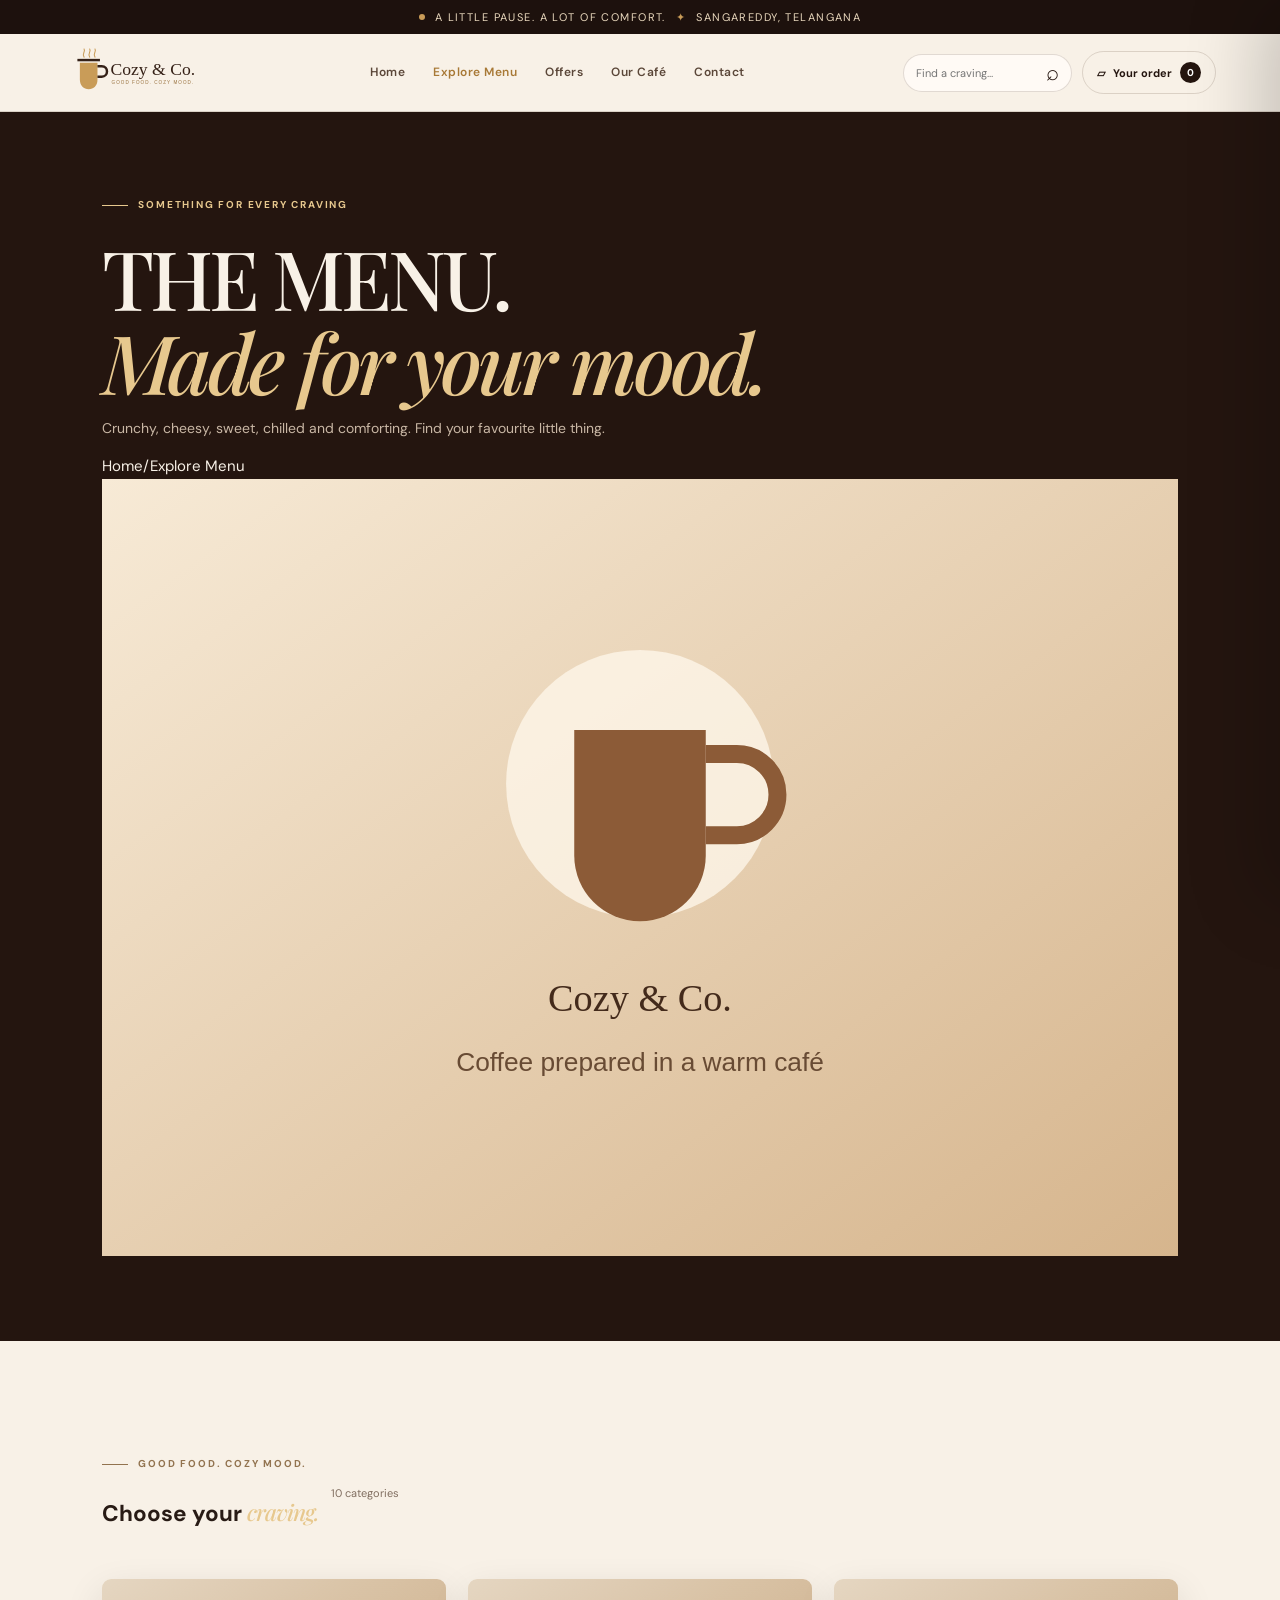
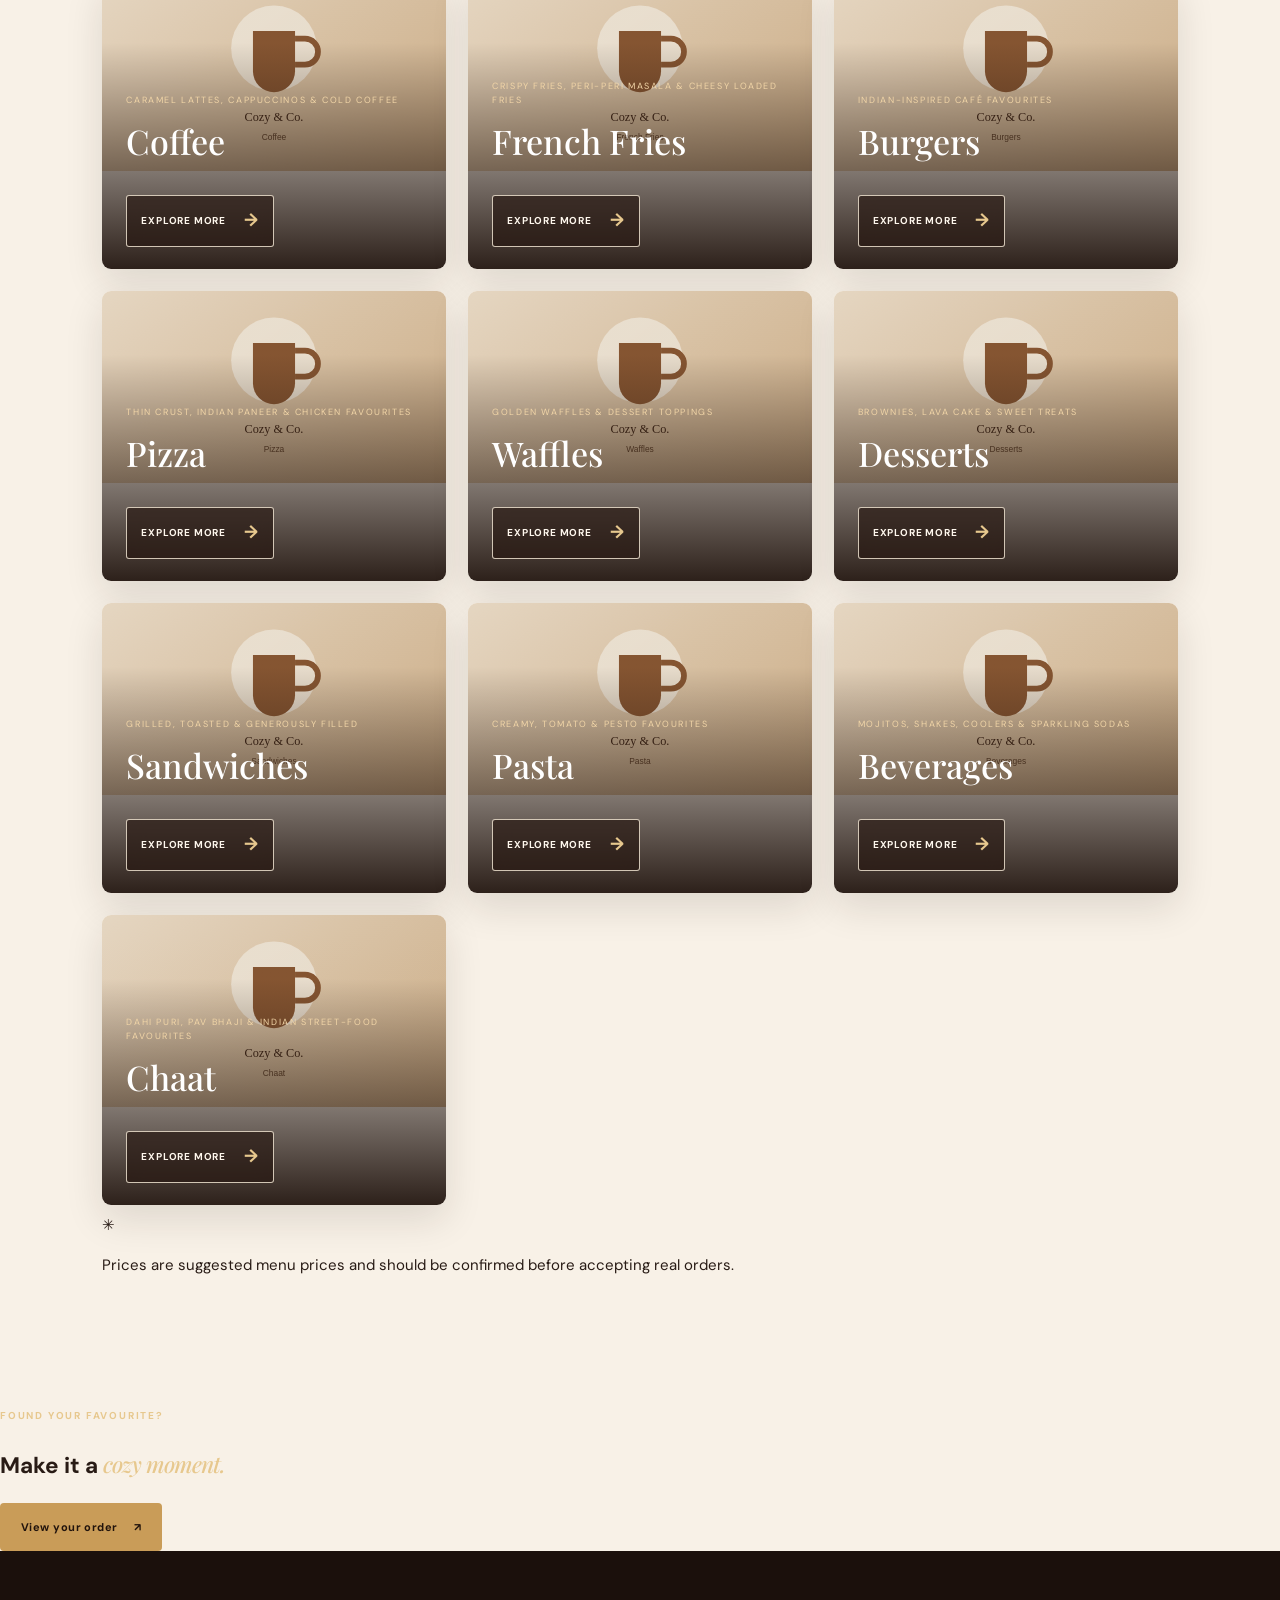
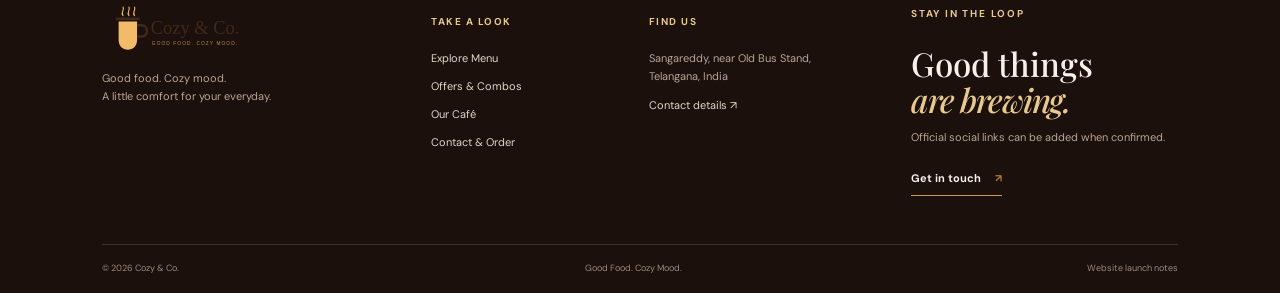
<file: menu.html>
<!doctype html>
<html lang="en">
<head>
  <meta charset="utf-8" /><meta name="viewport" content="width=device-width, initial-scale=1" /><meta name="theme-color" content="#24150F" />
  <meta name="description" content="Explore the suggested Cozy & Co. menu: coffee, fries, Indian-inspired burgers, pizza, waffles, desserts, beverages and Indian chaat in Sangareddy." />
  <title>Explore Menu | Cozy & Co.</title><link rel="icon" href="assets/img/logo.svg" type="image/svg+xml" /><link rel="preconnect" href="https://images.unsplash.com" /><link rel="stylesheet" href="assets/css/styles.css?v=20261010-premiumfix10" /><script defer src="assets/js/data.js?v=20261011-friesfix1"></script><script defer src="assets/js/app.js?v=20261011-friesfix1"></script>
</head>
<body data-page="menu">
  <a class="skip-link" href="#main-content">Skip to content</a><div class="announcement-bar"><span class="announcement-dot"></span> A little pause. A lot of comfort. <span class="announcement-sep">✦</span> Sangareddy, Telangana</div>
  <header class="site-header"><a class="brand" href="index.html" aria-label="Cozy & Co. home"><img src="assets/img/logo.svg" alt="Cozy & Co. — Good Food. Cozy Mood." /></a><button class="nav-toggle" type="button" data-nav-toggle aria-expanded="false" aria-controls="primary-nav" aria-label="Open navigation"><span></span><span></span></button><nav class="primary-nav" id="primary-nav" aria-label="Main navigation"><a data-nav-page="home" href="index.html">Home</a><a data-nav-page="menu" href="menu.html">Explore Menu</a><a data-nav-page="offers" href="offers.html">Offers</a><a data-nav-page="cafe" href="cafe.html">Our Café</a><a data-nav-page="contact" href="contact.html">Contact</a></nav><div class="header-actions"><form class="header-search" data-global-search role="search"><label class="sr-only" for="header-search-menu">Search menu</label><input id="header-search-menu" type="search" placeholder="Find a craving…" /><button aria-label="Search menu" type="submit">⌕</button></form><button class="ambience-control" type="button" data-ambience-toggle aria-pressed="false" hidden><span aria-hidden="true">♪</span><span data-ambience-label>Ambience off</span></button><button class="cart-trigger" type="button" data-cart-open aria-label="Open cart"><span class="cart-icon" aria-hidden="true">▱</span><span class="cart-trigger__label">Your order</span><span class="cart-count" data-cart-count>0</span></button></div></header>
  <main id="main-content">
    <section class="page-hero page-hero--menu"><div class="page-hero__content reveal"><p class="eyebrow eyebrow--gold"><span class="eyebrow-line"></span> Something for every craving</p><h1>THE MENU.<br /><em>Made for your mood.</em></h1><p>Crunchy, cheesy, sweet, chilled and comforting. Find your favourite little thing.</p><div class="breadcrumbs"><a href="index.html">Home</a><span>/</span><span>Explore Menu</span></div></div><div class="page-hero__image"><img src="https://images.unsplash.com/photo-1495474472287-4d71bcdd2085?auto=format&fit=crop&w=1100&q=85" alt="Coffee prepared in a warm café" loading="eager" /></div></section>
    <section class="section section--cream menu-page-section">
<div class="menu-toolbar"><div><p class="eyebrow"><span class="eyebrow-line"></span> Good Food. Cozy Mood.</p><h2 id="menu-heading">Choose your <em>craving.</em></h2></div><span class="menu-result-count" id="menu-result-count">10 categories</span></div>
      <div id="menu-category-grid" class="category-grid menu-category-grid" aria-label="Menu categories"></div>
      <div id="menu-varieties-head" class="menu-varieties-head" hidden><button type="button" class="btn btn--outline-dark" id="menu-back-categories">← All categories</button><p class="eyebrow"><span class="eyebrow-line"></span> Pick your favourite</p><h2 id="varieties-heading">Explore <em>varieties.</em></h2><p>Tap “Add +” to save an item to your order preview.</p></div>
      <div class="menu-controls" id="menu-controls"><div class="menu-search-wrap"><span aria-hidden="true">⌕</span><label class="sr-only" for="menu-search">Search menu items</label><input id="menu-search" type="search" placeholder="Search coffee, fries, mocktails, waffles…" /><button type="button" data-clear-search aria-label="Clear search">×</button></div><label class="filter-label">Category<select id="category-filter"><option value="all">All categories</option><option>Coffee</option><option>French Fries</option><option>Burgers</option><option>Pizza</option><option>Waffles</option><option>Desserts</option><option>Sandwiches</option><option>Pasta</option><option>Beverages</option><option>Chaat</option></select></label><label class="filter-label">Diet<select id="diet-filter"><option value="all">All items</option><option value="veg">Vegetarian</option><option value="nonveg">Non-vegetarian</option></select></label></div>
      <div id="menu-no-results" class="no-results" hidden><span>☕</span><h3>No items found.</h3><p>Try another keyword or clear the filters to explore the menu.</p><button type="button" class="btn btn--outline-dark" data-clear-search>Clear search</button></div>
      <div class="food-grid food-grid--menu" id="menu-grid" aria-live="polite" aria-label="Menu varieties" hidden></div>
      <div class="menu-bottom-note"><span>✳</span><p>Prices are suggested menu prices and should be confirmed before accepting real orders.</p></div>
    </section>
    <section class="cta-band"><div><p class="eyebrow eyebrow--gold">Found your favourite?</p><h2>Make it a <em>cozy moment.</em></h2></div><button class="btn btn--gold" data-cart-open type="button">View your order <span>↗</span></button></section>
  </main>
  <footer class="site-footer"><div class="footer-main"><div class="footer-brand"><a href="index.html"><img src="assets/img/logo.svg" alt="Cozy & Co." /></a><p>Good food. Cozy mood.<br />A little comfort for your everyday.</p></div><div class="footer-column"><h2>Take a look</h2><a href="menu.html">Explore Menu</a><a href="offers.html">Offers & Combos</a><a href="cafe.html">Our Café</a><a href="contact.html">Contact & Order</a></div><div class="footer-column"><h2>Find us</h2><p>Sangareddy, near Old Bus Stand,<br />Telangana, India</p><a href="contact.html#contact-details">Contact details <span>↗</span></a></div><div class="footer-newsletter"><p class="eyebrow eyebrow--gold">Stay in the loop</p><h2>Good things<br /><em>are brewing.</em></h2><p>Official social links can be added when confirmed.</p><a class="text-link text-link--light" href="contact.html">Get in touch <span>↗</span></a></div></div><div class="footer-bottom"><span>© <span id="current-year">2026</span> Cozy & Co.</span><span>Good Food. Cozy Mood.</span><a href="README.md">Website launch notes</a></div></footer>
  <div class="cart-backdrop" id="cart-backdrop" aria-hidden="true"></div><aside class="cart-drawer" id="cart-drawer" aria-label="Your order cart" aria-hidden="true"><div class="cart-drawer__header"><div><p class="eyebrow">A little something for you</p><h2>Your <em>order.</em></h2></div><button class="icon-button" type="button" data-cart-close aria-label="Close cart">×</button></div><div class="cart-demo-notice"><strong>Preview mode</strong><span>Suggested prices only. Checkout will not send an order or take payment.</span></div><div id="cart-empty" class="cart-empty"><span class="cart-empty__icon">☕</span><h3>Your cozy cart is empty.</h3><p>Find a little something to make your day.</p><a class="btn btn--dark" href="menu.html">Explore menu</a></div><div id="cart-items" class="cart-items" aria-live="polite"></div><div id="checkout-area" class="checkout-area" hidden><div class="cart-totals"><div><span>Subtotal</span><strong data-cart-total>₹0</strong></div><div><span>Delivery fee</span><span class="muted-value">Not configured</span></div><div><span>Taxes</span><span class="muted-value">Not configured</span></div><div class="cart-totals__grand"><span>Preview total</span><strong data-cart-total>₹0</strong></div></div><p class="checkout-note" id="checkout-mode-note">Choose delivery or pickup.</p><form id="checkout-form" class="checkout-form"><h3>Checkout details</h3><p class="form-caption">This form validates a demo only. Your information will not be sent or saved.</p><label>Full name <input name="fullName" autocomplete="name" required maxlength="100" placeholder="Your name" /></label><label>Mobile number <input name="mobile" type="tel" inputmode="tel" autocomplete="tel" pattern="[0-9+() -]{10,18}" required placeholder="10-digit mobile number" /></label><label>Order type <select id="fulfilment-type" name="fulfilment" required><option value="pickup">Pickup</option><option value="delivery">Delivery</option></select></label><div id="delivery-address-fields" class="delivery-address-fields" hidden><label>House / building <input name="building" data-delivery-required autocomplete="address-line1" placeholder="House or building" /></label><label>Area and locality <input name="area" data-delivery-required placeholder="Area / locality" /></label><label>Landmark <input name="landmark" placeholder="Nearby landmark (optional)" /></label><div class="form-row"><label>City <input name="city" data-delivery-required autocomplete="address-level2" value="Sangareddy" /></label><label>PIN code <input name="pin" data-delivery-required inputmode="numeric" autocomplete="postal-code" pattern="[0-9]{6}" placeholder="6-digit PIN" /></label></div><label>State <input name="state" data-delivery-required autocomplete="address-level1" value="Telangana" /></label><label>Delivery instructions <textarea name="instructions" rows="2" placeholder="Gate, floor or other details"></textarea></label></div><label>Order notes <textarea name="notes" rows="2" maxlength="500" placeholder="Optional note for the café"></textarea></label><div class="payment-status"><span class="status-dot"></span><div><strong>Payment methods not enabled</strong><p>UPI, online payment and pay-at-pickup must be configured before launch.</p></div></div><button class="btn btn--gold btn--full" type="submit">Validate demo checkout <span>↗</span></button><div id="checkout-result" class="form-result" role="status" hidden></div></form></div></aside><div class="site-toast" id="site-toast" role="status" aria-live="polite"></div>
</body></html>
</file>
<file: assets/css/styles.css>
@import url('https://fonts.googleapis.com/css2?family=DM+Sans:wght@400;500;600;700&family=Playfair+Display:ital,wght@0,500;0,600;0,700;1,500;1,600&display=swap');
:root{--espresso:#24150f;--espresso2:#352117;--cream:#f8f1e7;--paper:#fffaf2;--sand:#eadbc6;--gold:#c99c58;--gold2:#e7c88e;--ink:#281b15;--muted:#806e60;--line:rgba(71,45,29,.16);--serif:'Playfair Display',Georgia,serif;--sans:'DM Sans',Arial,sans-serif;--shadow:0 22px 70px rgba(36,21,15,.14);--radius:22px}*{box-sizing:border-box}html{scroll-behavior:smooth;scroll-padding-top:100px}body{margin:0;background:var(--cream);color:var(--ink);font-family:var(--sans);font-size:15px;line-height:1.65}body.cart-open{overflow:hidden}img{display:block;max-width:100%}a{color:inherit;text-decoration:none}button,input,select,textarea{font:inherit}button,a,input,select,textarea{-webkit-tap-highlight-color:transparent}button{cursor:pointer}button:focus-visible,a:focus-visible,input:focus-visible,select:focus-visible,textarea:focus-visible{outline:3px solid var(--gold);outline-offset:3px}.sr-only{position:absolute;width:1px;height:1px;padding:0;margin:-1px;overflow:hidden;clip:rect(0,0,0,0);white-space:nowrap;border:0}.skip-link{position:absolute;left:12px;top:-100px;z-index:999;background:#fff;padding:10px 16px}.skip-link:focus{top:12px}.announcement-bar{display:flex;justify-content:center;align-items:center;gap:10px;background:#1d110d;color:#e9d8bd;padding:8px 14px;font-size:11px;letter-spacing:.13em;text-transform:uppercase}.announcement-dot{width:6px;height:6px;border-radius:50%;background:var(--gold)}.announcement-sep{color:var(--gold)}.site-header{position:sticky;top:0;z-index:50;display:flex;align-items:center;gap:28px;justify-content:space-between;padding:14px clamp(18px,5vw,76px);background:rgba(248,241,231,.94);backdrop-filter:blur(18px);border-bottom:1px solid var(--line)}.brand img{width:148px;max-height:58px;object-fit:contain}.primary-nav{display:flex;gap:clamp(14px,2.2vw,34px);align-items:center}.primary-nav a{font-size:12px;font-weight:600;letter-spacing:.04em;color:#5b4739;transition:color .2s}.primary-nav a:hover,.primary-nav a[aria-current=page]{color:#a87936}.header-actions{display:flex;align-items:center;gap:10px}.header-search{display:flex;border:1px solid var(--line);border-radius:40px;overflow:hidden;background:#fffaf5}.header-search input{border:0;background:transparent;outline:0;width:130px;padding:9px 12px;font-size:11px}.header-search button{border:0;background:transparent;padding:0 12px;color:var(--espresso);font-size:22px}.cart-trigger,.ambience-control{border:1px solid var(--line);border-radius:50px;padding:10px 14px;display:flex;align-items:center;gap:8px;background:transparent;color:var(--espresso);font-size:11px;font-weight:700}.cart-count{display:grid;place-items:center;width:21px;height:21px;background:var(--espresso);color:white;border-radius:50%;font-size:10px}.nav-toggle{display:none;background:transparent;border:0}.hero{position:relative;overflow:hidden;min-height:670px;background:var(--espresso);color:var(--cream);display:grid;grid-template-columns:1fr 1fr;align-items:center;padding:76px clamp(24px,8vw,130px) 92px;gap:5vw}.hero--home{min-height:min(780px,calc(100vh - 100px))}.hero-grain{position:absolute;inset:0;pointer-events:none;opacity:.12;background-image:url("data:image/svg+xml,%3Csvg viewBox='0 0 180 180' xmlns='http://www.w3.org/2000/svg'%3E%3Cfilter id='n'%3E%3CfeTurbulence type='fractalNoise' baseFrequency='.9' numOctaves='4' stitchTiles='stitch'/%3E%3C/filter%3E%3Crect width='100%25' height='100%25' filter='url(%23n)' opacity='.25'/%3E%3C/svg%3E")}.hero-orbit{position:absolute;border:1px solid rgba(201,156,88,.16);border-radius:50%;pointer-events:none}.hero-orbit--one{width:600px;height:600px;right:-200px;top:-230px}.hero-orbit--two{width:440px;height:440px;right:-115px;top:-150px}.hero-copy,.hero-visual{position:relative;z-index:1}.eyebrow{font-size:10px;text-transform:uppercase;letter-spacing:.18em;font-weight:700;color:#92734f;display:flex;align-items:center;gap:10px;margin:0 0 22px}.eyebrow--gold{color:var(--gold2)}.eyebrow-line{display:inline-block;width:26px;height:1px;background:currentColor}.hero h1{font-size:clamp(54px,7.5vw,105px);letter-spacing:-.065em;line-height:.94;margin:0 0 25px;font-weight:600}.hero h1 em,h2 em{font-family:var(--serif);font-weight:500;color:var(--gold2);letter-spacing:-.045em}.hero-lede{max-width:380px;color:#d2c2b3;font-size:16px}.hero-tagline{font-size:13px;letter-spacing:.08em;margin:26px 0}.hero-tagline span{color:var(--gold2)}.hero-actions{display:flex;flex-wrap:wrap;gap:12px;margin:28px 0}.btn{display:inline-flex;align-items:center;justify-content:center;gap:16px;border:1px solid transparent;border-radius:4px;padding:14px 20px;font-size:11px;font-weight:700;letter-spacing:.04em;transition:transform .2s,background .2s,color .2s}.btn:hover{transform:translateY(-2px)}.btn--gold{background:var(--gold);color:#21130c}.btn--gold:hover{background:var(--gold2)}.btn--light-outline{border-color:rgba(255,255,255,.38);color:white;background:transparent}.btn--dark{background:var(--espresso);color:var(--cream)}.btn--outline-dark{background:transparent;border-color:var(--espresso);color:var(--espresso)}.btn--full{width:100%}.hero-footnote{display:flex;align-items:center;gap:10px;color:#aa9989;font-size:10px;letter-spacing:.1em;text-transform:uppercase;margin-top:42px}.hero-footnote__line{width:40px;height:1px;background:var(--gold)}.hero-visual{max-width:510px;justify-self:end;width:100%}.hero-photo-frame{position:relative;aspect-ratio:4/4.6;overflow:hidden;border-radius:48% 48% 7px 7px;box-shadow:0 30px 90px rgba(0,0,0,.3);border:1px solid rgba(231,200,142,.35)}.hero-photo{width:100%;height:100%;object-fit:cover;filter:saturate(.8)}.hero-photo-shade{position:absolute;inset:0;background:linear-gradient(0deg,rgba(36,21,15,.55),transparent 55%)}.coffee-steam{position:absolute;top:14%;left:44%;display:flex;gap:10px;opacity:.65}.coffee-steam span{height:45px;width:13px;border-left:1px solid #fff0d8;border-radius:50%;transform:rotate(18deg);animation:steam 3s ease-in-out infinite}.coffee-steam span:nth-child(2){animation-delay:.7s}.coffee-steam span:nth-child(3){animation-delay:1.2s}@keyframes steam{50%{transform:translateY(-12px) rotate(18deg);opacity:.25}}.hero-stamp{position:absolute;bottom:9%;right:8%;width:115px;height:115px;border:1px solid var(--gold2);border-radius:50%;display:flex;align-items:center;justify-content:center;flex-direction:column;color:#fff1d7;background:rgba(36,21,15,.45);backdrop-filter:blur(4px);transform:rotate(9deg)}.hero-stamp strong{font-family:var(--serif);font-size:27px;line-height:1}.hero-stamp__small{font-size:7px;letter-spacing:.2em}.floating-note{position:absolute;display:flex;gap:10px;align-items:center;padding:13px 17px;background:rgba(250,243,231,.94);color:var(--espresso);box-shadow:var(--shadow);font-size:10px;line-height:1.5}.floating-note strong{font-size:12px}.floating-note--top{top:13%;left:-52px}.floating-note--bottom{bottom:10%;left:-38px}.note-sparkle{font-size:24px;color:#a87936}.coffee-bean{display:block;width:20px;height:28px;border-radius:50%;background:#9d6e39;transform:rotate(35deg);position:relative}.coffee-bean:after{content:"";position:absolute;left:9px;top:3px;width:1px;height:21px;background:#e9c18b;transform:rotate(10deg)}.scroll-cue{position:absolute;bottom:24px;left:clamp(24px,8vw,130px);display:flex;gap:13px;align-items:center;font-size:8px;letter-spacing:.2em;color:#c0ad99}.scroll-cue i{height:35px;width:1px;background:var(--gold);display:inline-block}.ticker{overflow:hidden;background:var(--gold);color:#28180f;padding:14px 0}.ticker-track{display:flex;align-items:center;justify-content:space-around;gap:35px;min-width:700px;font-size:10px;letter-spacing:.2em;font-weight:700}.ticker-track b{font-size:17px}.section{padding:clamp(65px,9vw,125px) clamp(22px,8vw,125px)}.section--cream{background:var(--cream)}.section--sand{background:#eadbc7}.section--dark{background:var(--espresso);color:var(--cream)}.section-heading{margin-bottom:48px}.section-heading--split{display:flex;justify-content:space-between;align-items:end;gap:45px}.section-heading h2,.combo-banner h2,.review-feature h2,.location-strip h2{font-family:var(--serif);font-size:clamp(38px,5vw,66px);font-weight:500;letter-spacing:-.055em;line-height:1.08;margin:0}.section-heading h2 em,.combo-banner h2 em,.review-feature h2 em,.location-strip h2 em{color:#a87936}.section-heading__aside{max-width:340px;color:var(--muted);font-size:13px}.section-heading__aside--light{color:#bfb0a2}.text-link{display:inline-flex;gap:14px;align-items:center;margin-top:12px;border-bottom:1px solid var(--gold);padding-bottom:7px;font-size:11px;font-weight:700}.text-link span{color:#a87936}.text-link--light{color:var(--cream)}.category-grid{display:grid;grid-template-columns:repeat(4,1fr);gap:16px}.category-card{position:relative;min-height:190px;overflow:hidden;border-radius:5px;background:#e4d2bc;padding:25px;display:flex;flex-direction:column;justify-content:end;isolation:isolate;transition:transform .25s}.category-card:hover{transform:translateY(-5px)}.category-card img{position:absolute;inset:0;width:100%;height:100%;object-fit:cover;z-index:-2;transition:transform .6s}.category-card:hover img{transform:scale(1.07)}.category-card:after{content:"";position:absolute;inset:0;background:linear-gradient(0deg,rgba(31,17,10,.82),rgba(31,17,10,.05) 75%);z-index:-1}.category-card span{font-size:9px;letter-spacing:.18em;text-transform:uppercase;color:#f1d5a7}.category-card h3{font-family:var(--serif);font-size:26px;font-weight:500;color:white;margin:4px 0}.category-card .category-arrow{position:absolute;right:18px;top:18px;color:white;font-size:18px}.food-grid{display:grid;grid-template-columns:repeat(4,minmax(0,1fr));gap:18px}.food-card{background:#fffaf3;color:var(--ink);border-radius:7px;overflow:hidden;box-shadow:0 8px 28px rgba(0,0,0,.06);display:flex;flex-direction:column;transition:transform .25s,box-shadow .25s}.food-card:hover{transform:translateY(-4px);box-shadow:var(--shadow)}.food-card__image{position:relative;aspect-ratio:1.22;overflow:hidden;background:#e2d1bb}.food-card__image img{width:100%;height:100%;object-fit:cover;transition:transform .5s}.food-card:hover .food-card__image img{transform:scale(1.06)}.food-card__badge{position:absolute;top:12px;left:12px;background:var(--gold2);color:#28180f;padding:5px 8px;font-size:8px;letter-spacing:.1em;text-transform:uppercase;font-weight:700}.food-card__body{padding:17px;display:flex;flex-direction:column;flex:1}.food-card__category{font-size:9px;text-transform:uppercase;letter-spacing:.15em;color:#a87936}.food-card h3{font-family:var(--serif);font-size:21px;line-height:1.2;margin:6px 0}.food-card p{font-size:11px;color:#816e5e;line-height:1.6;margin:0 0 16px}.food-card__bottom{display:flex;align-items:center;justify-content:space-between;gap:8px;margin-top:auto}.food-card__price{font-weight:700;font-size:15px}.add-to-cart{background:var(--espresso);color:white;border:0;border-radius:50%;width:36px;height:36px;font-size:20px;display:grid;place-items:center}.add-to-cart:hover{background:#956b36}.price-note{font-size:10px;margin-top:22px;color:#8d7967}.price-note--dark{color:#bba994}.combo-banner{display:grid;grid-template-columns:1fr 1fr;align-items:center;gap:clamp(35px,7vw,100px);padding:clamp(55px,8vw,100px) clamp(22px,8vw,125px)}.combo-banner__image{position:relative;min-height:370px}.combo-banner__image img{height:100%;width:100%;min-height:370px;object-fit:cover;border-radius:5px}.image-note{position:absolute;bottom:18px;left:18px;background:var(--cream);padding:10px 13px;font-size:9px;letter-spacing:.15em}.combo-banner__copy>p:not(.eyebrow){max-width:420px;color:var(--muted);font-size:13px;margin:23px 0}.handwritten{display:block;font-family:var(--serif);font-style:italic;color:#a87936;margin-top:22px;font-size:21px}.section-heading--center{text-align:center;display:flex;align-items:center;flex-direction:column}.section-intro{max-width:520px;color:var(--muted);font-size:13px}.values-grid{display:grid;grid-template-columns:repeat(4,1fr);gap:15px;margin-top:50px}.value-card{position:relative;background:rgba(255,250,242,.7);padding:28px 23px;min-height:230px;border:1px solid rgba(71,45,29,.09)}.value-icon{font-size:24px;color:#a87936}.value-number{position:absolute;right:22px;top:20px;font-size:10px;color:#b6a18b}.value-card h3{font-family:var(--serif);font-size:22px;font-weight:500;margin:24px 0 10px}.value-card p{font-size:11px;color:var(--muted);margin:0}.review-section{display:grid;grid-template-columns:1fr 1fr;gap:clamp(35px,8vw,120px);align-items:center}.review-quote-mark{font-family:var(--serif);font-size:85px;color:var(--gold);line-height:.8}.review-feature>p:not(.eyebrow){max-width:410px;color:var(--muted);font-size:13px;margin:22px 0}.review-placeholder{background:#efe3d2;padding:40px;text-align:center;min-height:280px;display:flex;flex-direction:column;align-items:center;justify-content:center}.review-placeholder__stars{letter-spacing:.25em;color:#b5a18b;font-size:20px}.review-placeholder__cup{font-size:38px;margin:12px}.review-placeholder strong{font-family:var(--serif);font-size:23px;font-weight:500}.review-placeholder p{max-width:300px;color:var(--muted);font-size:11px}.location-strip{padding:45px clamp(22px,8vw,125px);display:flex;align-items:center;gap:25px}.location-strip__mark{font-size:38px;color:var(--gold)}.location-strip__copy{flex:1}.location-strip .eyebrow{margin-bottom:8px}.location-strip h2{font-size:36px}.location-strip h2 em{color:var(--gold2)}.location-strip p:last-child{font-size:11px;color:#c1b09f;margin:8px 0 0}.site-footer{background:#1b100c;color:#f8f0e6;padding:55px clamp(22px,8vw,125px) 18px}.footer-main{display:grid;grid-template-columns:1.3fr .8fr 1fr 1.2fr;gap:40px;padding-bottom:48px}.footer-brand img{width:155px;filter:brightness(1.2)}.footer-brand p,.footer-column p,.footer-newsletter>p:not(.eyebrow){font-size:11px;color:#b8a595}.footer-column h2{font-size:10px;letter-spacing:.15em;text-transform:uppercase;color:var(--gold2);margin:8px 0 18px}.footer-column a{display:block;color:#e4d6c8;font-size:11px;margin:10px 0}.footer-newsletter h2{font-family:var(--serif);font-size:33px;font-weight:500;line-height:1.1;margin:0}.footer-newsletter h2 em{color:var(--gold2)}.footer-bottom{display:flex;justify-content:space-between;gap:20px;border-top:1px solid rgba(255,255,255,.14);padding-top:16px;color:#9d8a7b;font-size:9px}.cart-backdrop{position:fixed;inset:0;background:rgba(20,12,8,.58);z-index:100;opacity:0;visibility:hidden;transition:.25s}.cart-drawer{position:fixed;z-index:101;right:0;top:0;height:100dvh;width:min(470px,100%);background:var(--paper);padding:28px;overflow:auto;transform:translateX(100%);transition:transform .3s ease;box-shadow:-20px 0 70px rgba(0,0,0,.2)}body.cart-open .cart-backdrop{opacity:1;visibility:visible}body.cart-open .cart-drawer{transform:translateX(0)}.cart-drawer__header{display:flex;justify-content:space-between;align-items:start}.cart-drawer__header h2{font-family:var(--serif);font-weight:500;font-size:36px;margin:0}.cart-drawer__header h2 em{color:#a87936}.icon-button{border:1px solid var(--line);background:transparent;border-radius:50%;width:36px;height:36px;font-size:23px}.cart-demo-notice{display:flex;flex-direction:column;background:#f0e3cf;padding:13px;margin:20px 0;font-size:10px;color:#725b44}.cart-demo-notice strong{color:#342116;font-size:11px}.cart-empty{text-align:center;padding:45px 10px}.cart-empty__icon{font-size:40px}.cart-empty h3{font-family:var(--serif);font-weight:500;font-size:24px;margin:8px 0}.cart-empty p{color:var(--muted);font-size:11px}.cart-item{display:grid;grid-template-columns:64px 1fr auto;gap:12px;padding:13px 0;border-bottom:1px solid var(--line)}.cart-item img{width:64px;height:64px;object-fit:cover}.cart-item h4{font-family:var(--serif);font-weight:500;font-size:16px;margin:0}.cart-item p{font-size:11px;color:var(--muted);margin:3px 0}.quantity-control{display:flex;align-items:center;gap:8px;margin-top:8px}.quantity-control button{border:1px solid var(--line);background:transparent;width:25px;height:25px}.cart-item__price{font-size:12px;font-weight:700}.checkout-area{border-top:1px solid var(--line);padding-top:20px}.cart-totals>div{display:flex;justify-content:space-between;font-size:12px;margin:8px 0}.cart-totals__grand{border-top:1px solid var(--line);padding-top:12px;font-size:15px!important}.muted-value{color:#a69586;font-size:10px}.checkout-note,.form-caption{font-size:10px;color:var(--muted)}.checkout-form h3{font-family:var(--serif);font-weight:500;font-size:24px;margin:20px 0 0}.checkout-form label{display:flex;flex-direction:column;gap:6px;font-size:10px;font-weight:700;margin:13px 0}.checkout-form input,.checkout-form textarea,.checkout-form select,.page-form input,.page-form textarea,.page-form select{border:1px solid #d9c9b6;background:#fffdf8;padding:11px;border-radius:3px;width:100%;font-size:12px;color:var(--ink)}.checkout-form textarea{resize:vertical}.form-row{display:grid;grid-template-columns:1fr 1fr;gap:10px}.payment-status{display:flex;gap:10px;padding:13px;background:#f2e9dc;margin:17px 0}.payment-status strong{font-size:10px}.payment-status p{font-size:9px;color:var(--muted);margin:3px 0}.status-dot{width:8px;height:8px;border-radius:50%;background:#c08b43;margin-top:4px;flex:none}.form-result{padding:12px;margin:12px 0;background:#e5efdf;color:#34502b;font-size:11px}.site-toast{position:fixed;z-index:200;bottom:22px;left:50%;transform:translate(-50%,20px);opacity:0;pointer-events:none;background:#21130c;color:white;padding:12px 20px;border:1px solid var(--gold);font-size:11px;transition:.25s}.site-toast.is-visible{opacity:1;transform:translate(-50%,0)}.page-hero{background:var(--espresso);color:var(--cream);padding:85px clamp(22px,8vw,125px);position:relative;overflow:hidden}.page-hero h1{font-family:var(--serif);font-size:clamp(44px,7vw,82px);font-weight:500;line-height:1.02;letter-spacing:-.05em;margin:0}.page-hero h1 em{color:var(--gold2)}.page-hero p:not(.eyebrow){max-width:570px;color:#c9b7a5;font-size:14px}.page-content{padding:60px clamp(22px,8vw,125px)}.page-content--dark{background:var(--espresso);color:var(--cream)}.menu-toolbar{display:flex;flex-wrap:wrap;gap:12px;align-items:center;margin-bottom:28px}.menu-toolbar input,.menu-toolbar select{padding:12px 14px;background:#fffaf3;border:1px solid var(--line);min-width:160px}.menu-toolbar #menu-search{flex:1;min-width:220px}.menu-result-count{font-size:11px;color:var(--muted);margin:0 0 20px}.menu-no-results{text-align:center;padding:40px;color:var(--muted)}.menu-no-results[hidden]{display:none}.menu-grid{display:grid;grid-template-columns:repeat(4,minmax(0,1fr));gap:18px}.offer-grid,.story-grid,.contact-grid{display:grid;grid-template-columns:repeat(3,1fr);gap:20px}.info-card{background:#fffaf3;padding:28px;border:1px solid var(--line)}.info-card h2,.info-card h3{font-family:var(--serif);font-weight:500;font-size:25px}.info-card p{font-size:12px;color:var(--muted)}.info-card img{width:100%;aspect-ratio:1.4;object-fit:cover}.contact-layout{display:grid;grid-template-columns:.85fr 1.15fr;gap:45px}.page-form{background:#fffaf3;padding:30px}.page-form label{display:block;font-size:11px;font-weight:700;margin:14px 0}.page-form textarea{min-height:130px}.notice-box{background:#f0e2cf;padding:15px;color:#6b543d;font-size:11px}.reveal{animation:rise .8s both}@keyframes rise{from{opacity:0;transform:translateY(16px)}to{opacity:1;transform:translateY(0)}}@media(max-width:1100px){.site-header{gap:14px}.header-search{display:none}.primary-nav{gap:16px}.category-grid,.food-grid,.menu-grid{grid-template-columns:repeat(2,minmax(0,1fr))}.values-grid{grid-template-columns:repeat(2,1fr)}.footer-main{grid-template-columns:repeat(2,1fr)}}@media(max-width:760px){.announcement-bar{font-size:8px;letter-spacing:.08em}.site-header{padding:12px 18px;flex-wrap:wrap}.brand img{width:125px}.nav-toggle{display:flex;flex-direction:column;gap:5px;padding:8px}.nav-toggle span{width:24px;height:2px;background:var(--espresso)}.primary-nav{display:none;order:4;flex-basis:100%;flex-direction:column;align-items:stretch;padding:14px 0 6px;gap:0}.primary-nav.is-open{display:flex}.primary-nav a{padding:12px 4px;border-top:1px solid var(--line)}.header-actions{margin-left:auto}.cart-trigger{padding:8px 10px}.cart-trigger__label{display:none}.ambience-control{display:none!important}.hero,.hero--home{grid-template-columns:1fr;min-height:unset;padding:64px 23px 85px;gap:35px}.hero h1{font-size:clamp(54px,16vw,86px)}.hero-visual{justify-self:center;max-width:420px;width:86%}.floating-note--top{left:-25px}.floating-note--bottom{left:-22px}.scroll-cue{left:24px}.section{padding:65px 22px}.section-heading--split{display:block}.section-heading__aside{margin-top:22px}.category-grid{grid-template-columns:repeat(2,minmax(0,1fr));gap:10px}.category-card{min-height:160px;padding:15px}.category-card h3{font-size:22px}.food-grid,.menu-grid{grid-template-columns:repeat(2,minmax(0,1fr));gap:10px}.food-card__body{padding:12px}.food-card h3{font-size:17px}.food-card p{font-size:10px}.food-card__price{font-size:13px}.add-to-cart{width:31px;height:31px}.combo-banner,.review-section,.contact-layout{grid-template-columns:1fr}.combo-banner{padding:60px 22px;gap:32px}.combo-banner__image,.combo-banner__image img{min-height:250px}.values-grid{gap:10px}.value-card{padding:20px 15px;min-height:200px}.value-card h3{font-size:19px;margin-top:18px}.location-strip{padding:35px 22px;flex-wrap:wrap}.location-strip__copy{flex-basis:calc(100% - 70px)}.location-strip h2{font-size:30px}.location-strip .btn{width:100%}.footer-main{grid-template-columns:1fr 1fr;gap:28px}.footer-bottom{flex-wrap:wrap}.page-hero{padding:62px 22px}.page-content{padding:45px 22px}.offer-grid,.story-grid,.contact-grid{grid-template-columns:1fr}.menu-toolbar>*{width:100%}.menu-toolbar #menu-search{min-width:0}.cart-drawer{padding:20px}.review-placeholder{padding:28px}}@media(max-width:390px){.category-grid,.food-grid,.menu-grid{grid-template-columns:1fr}.food-card__image{aspect-ratio:1.5}.footer-main{grid-template-columns:1fr}.hero-actions .btn{padding:12px 14px}.floating-note{padding:9px 12px}.floating-note--top{left:-18px}.floating-note--bottom{left:-16px}}@media(prefers-reduced-motion:reduce){*,*:before,*:after{scroll-behavior:auto!important;animation-duration:.01ms!important;animation-iteration-count:1!important;transition-duration:.01ms!important}}

/* Admin preview layout */
.admin-demo-banner{margin:18px auto;max-width:1200px;padding:14px 18px;background:#f2e1ca;border:1px solid #d8bd94;color:#694c2e;font-size:11px}.admin-demo-banner strong{display:block;letter-spacing:.08em;margin-bottom:4px}.admin-layout{max-width:1200px;margin:auto;padding:42px clamp(18px,5vw,65px) 90px}.admin-top{display:flex;align-items:end;justify-content:space-between;gap:32px;margin-bottom:30px}.admin-top h1{font-family:var(--serif);font-size:clamp(38px,5vw,64px);font-weight:500;letter-spacing:-.05em;line-height:1;margin:0}.admin-top h1 em{color:#a87936}.admin-top>p{max-width:400px;color:var(--muted);font-size:12px}.admin-summary{display:grid;grid-template-columns:repeat(3,1fr);gap:14px;margin:28px 0}.admin-summary article{padding:20px;background:#fffaf3;border:1px solid var(--line);display:flex;flex-direction:column}.admin-summary strong{font-family:var(--serif);font-size:28px;font-weight:500}.admin-summary span{font-size:10px;color:var(--muted)}.admin-settings,.admin-menu-settings{padding:26px;background:#fffaf3;border:1px solid var(--line);margin:18px 0 24px}.admin-settings h2,.admin-menu-settings h2{font-family:var(--serif);font-size:30px;font-weight:500;margin:0}.admin-actions{display:flex;gap:10px;flex-wrap:wrap;margin:18px 0}.admin-product-list{display:grid;gap:12px;margin:20px 0}.admin-product-row{padding:15px;border:1px solid var(--line);background:#fffdf9}.admin-product-info{display:flex;gap:12px;align-items:center;margin-bottom:12px}.admin-product-info img{width:56px;height:56px;object-fit:cover}.admin-product-info strong,.admin-product-info small{display:block}.admin-product-info strong{font-family:var(--serif);font-size:18px;font-weight:500}.admin-product-info small{font-size:10px;color:var(--muted)}.admin-product-controls{display:grid;grid-template-columns:1.4fr .7fr 1fr auto;gap:10px;align-items:end}.admin-product-controls label,.admin-config-field{display:flex;flex-direction:column;gap:5px;font-size:10px;color:var(--muted)}.admin-product-controls input:not([type=checkbox]),.admin-config-field input{width:100%;min-width:0;padding:10px;border:1px solid var(--line);background:white;font-size:12px;color:var(--ink)}.admin-product-controls .admin-available{display:flex;flex-direction:row;align-items:center;gap:6px;white-space:nowrap;padding-bottom:10px}.admin-config-field{margin:12px 0}.admin-status{font-size:11px;color:#52703d}.admin-header-links{font-size:11px;font-weight:700}.price-alert{display:flex;gap:12px;background:#f0e3cf;padding:16px;margin-top:18px}.price-alert p{font-size:11px;color:var(--muted);margin:4px 0}.price-alert>span{font-size:22px;color:#a87936}.admin-layout .form-caption{max-width:750px}@media(max-width:700px){.admin-layout{padding:28px 16px 60px}.admin-top{display:block}.admin-summary{gap:8px}.admin-summary article{padding:12px}.admin-summary strong{font-size:22px}.admin-summary span{font-size:9px}.admin-settings,.admin-menu-settings{padding:17px}.admin-product-controls{grid-template-columns:1fr 1fr}.admin-product-controls label:first-child{grid-column:1/-1}.admin-actions .btn{flex:1}.admin-header-links{display:none}}

/* Responsive food photography: full-width crops on mobile and desktop */
.food-card__image{height:clamp(220px,23vw,330px);aspect-ratio:4/3;overflow:hidden;background:#e8d8c5}
.food-card__image img{width:100%;height:100%;max-width:none;object-fit:cover;object-position:center;transition:transform .7s cubic-bezier(.2,.7,.2,1)}
.food-card:hover .food-card__image img{transform:scale(1.045)}
.category-card{min-width:0;overflow:hidden}
.category-card>img{width:100%;height:clamp(230px,24vw,350px);max-width:none;object-fit:cover;object-position:center}
.page-hero__image{min-width:0;overflow:hidden}
.page-hero__image img{width:100%;height:100%;min-height:420px;max-width:none;object-fit:cover;object-position:center}
.hero-photo-frame,.combo-banner__image,.story-image,.student-feature__image,.gallery-large,.ambience-gallery figure{overflow:hidden}
.hero-photo,.combo-banner__image img,.story-image img,.student-feature__image img,.gallery-large img,.ambience-gallery img{width:100%;height:100%;max-width:none;object-fit:cover;object-position:center}
.combo-grid{display:grid;grid-template-columns:repeat(3,minmax(0,1fr));gap:22px;margin-top:32px}
.combo-card{background:var(--paper);border:1px solid var(--line);box-shadow:0 12px 34px rgba(36,21,15,.07);overflow:hidden;min-width:0}
.combo-card__image{height:250px;position:relative;overflow:hidden;background:var(--sand)}
.combo-card__image img{width:100%;height:100%;max-width:none;object-fit:cover;transition:transform .6s}
.combo-card:hover .combo-card__image img{transform:scale(1.04)}
.combo-card__tag{position:absolute;left:16px;top:16px;padding:7px 11px;background:var(--espresso);color:var(--gold2);font-size:10px;letter-spacing:.12em;font-weight:700}
.combo-card__body{padding:22px}
.combo-card__body h3{font-family:var(--serif);font-size:25px;font-weight:500;line-height:1.2;margin:0 0 10px}
.combo-card__items{font-size:12px;color:var(--muted);min-height:42px}
.combo-card__desc{font-size:13px}
.combo-card__bottom{display:flex;align-items:center;justify-content:space-between;gap:12px;border-top:1px solid var(--line);padding-top:16px;margin-top:18px}
.combo-card__price{font-family:var(--serif);font-size:28px}
.combo-card__bottom .btn{white-space:nowrap}
@media(max-width:900px){.combo-grid{grid-template-columns:repeat(2,minmax(0,1fr))}.food-card__image{height:clamp(210px,35vw,300px)}}
@media(max-width:600px){.combo-grid{grid-template-columns:1fr}.combo-card__image{height:260px}.food-card__image{height:250px}.category-card>img{height:250px}.page-hero__image img{min-height:300px}}


/* --- Cozy & Co. menu, reviews and cinematic feature refinement --- */
.category-grid{grid-template-columns:repeat(5,minmax(0,1fr));gap:18px}
.category-card{min-width:0;overflow:hidden;border-radius:18px;background:var(--paper);box-shadow:0 12px 32px rgba(36,21,15,.08);transition:transform .28s ease,box-shadow .28s ease}
.category-card:hover{transform:translateY(-5px);box-shadow:0 20px 40px rgba(36,21,15,.15)}
.category-card img{width:100%;height:clamp(145px,15vw,215px);object-fit:cover;object-position:center;background:#eadbc6}
.food-grid--menu,.food-grid--featured{grid-template-columns:repeat(3,minmax(0,1fr));gap:22px}
.food-card{min-width:0;overflow:hidden;border-radius:18px;background:var(--paper);box-shadow:0 12px 35px rgba(36,21,15,.075)}
.food-card__image{height:clamp(190px,21vw,285px);overflow:hidden;background:#efe2d1}
.food-card__image img{width:100%;height:100%;object-fit:cover;object-position:center;transition:transform .45s ease}
.food-card:hover .food-card__image img{transform:scale(1.035)}
.food-card__body{padding:20px}
.food-card__body h3{font-size:clamp(17px,1.35vw,21px);line-height:1.3;margin:7px 0}
.food-card__body p{min-height:48px}
.food-card__price{font-size:19px;font-weight:700;letter-spacing:-.02em}
.food-card__bottom{display:flex;align-items:center;justify-content:space-between;gap:12px;padding-top:13px;border-top:1px solid var(--line)}
.combo-grid{display:grid;grid-template-columns:repeat(2,minmax(0,1fr));gap:26px}
.combo-card{min-width:0;overflow:hidden;border-radius:22px;background:var(--paper);box-shadow:0 16px 42px rgba(36,21,15,.09)}
.combo-card__image{position:relative;height:clamp(220px,26vw,340px);overflow:hidden;background:#eadbc6}
.combo-card__image img{width:100%;height:100%;object-fit:cover;object-position:center}
.combo-card__body{padding:24px}
.combo-card__body h3{font-size:clamp(21px,2vw,28px);line-height:1.2;margin:0 0 10px}
.combo-card__items{font-weight:600;color:var(--espresso)}
.combo-card__bottom{display:flex;align-items:center;justify-content:space-between;gap:16px;margin-top:22px;padding-top:17px;border-top:1px solid var(--line)}
.combo-card__price{font-family:var(--serif);font-size:30px;color:var(--espresso)}
.review-submit-section{display:grid;grid-template-columns:minmax(0,1fr) minmax(320px,.92fr);align-items:start;gap:clamp(28px,5vw,72px);padding:clamp(44px,7vw,96px) clamp(20px,7vw,110px)}
.review-prompt{position:sticky;top:125px}
.review-prompt h2,.review-form-heading h2{font-size:clamp(32px,4vw,54px);line-height:1.12;margin:12px 0 16px}
.review-prompt>p:not(.eyebrow){max-width:480px;color:var(--muted)}
.review-form-card{min-width:0;padding:clamp(22px,3.4vw,42px);background:var(--paper);border:1px solid rgba(71,45,29,.1);border-radius:24px;box-shadow:0 24px 70px rgba(36,21,15,.12)}
.review-form-heading{padding-bottom:18px;margin-bottom:24px;border-bottom:1px solid var(--line)}
.review-form-heading>p:last-child{margin-bottom:0;color:var(--muted)}
.review-form{gap:11px}
.review-form>label,.review-form label{font-size:12px;font-weight:700;color:var(--espresso);letter-spacing:.035em}
.review-form input:not([type=hidden]),.review-form textarea{width:100%;border:1px solid rgba(71,45,29,.2);border-radius:12px;background:#fffdf8;padding:14px 15px;color:var(--ink);transition:border-color .2s,box-shadow .2s}
.review-form input:focus,.review-form textarea:focus{border-color:var(--gold);box-shadow:0 0 0 4px rgba(201,156,88,.12);outline:none}
.review-form textarea{resize:vertical;min-height:150px;line-height:1.7}
.rating-field{border:0;padding:10px 0 14px;margin:0}
.rating-field legend{font-size:12px;font-weight:700;color:var(--espresso);margin-bottom:8px}
.star-rating{display:flex;align-items:center;gap:8px}
.star-rating button{width:43px;height:43px;display:grid;place-items:center;border:1px solid rgba(201,156,88,.45);border-radius:12px;background:#fffaf2;color:#c9b9a3;font-size:27px;line-height:1;transition:transform .16s ease,background .16s ease,color .16s ease,border-color .16s ease}
.star-rating button:hover,.star-rating button.is-hovered{transform:translateY(-2px);background:#f8e8c8;color:#b17d2e;border-color:#c99c58}
.star-rating button.is-selected{background:#f2d9a9;color:#98641d;border-color:#c99c58}
.rating-hint{font-size:12px;color:var(--muted);margin:8px 0 0}
.review-character-note{font-size:11px;color:var(--muted);margin:-2px 0 8px}
.review-preview-list{display:grid;gap:12px;margin-top:28px}
.review-empty,.review-preview{padding:22px;border:1px solid rgba(71,45,29,.12);border-radius:16px;background:rgba(255,250,242,.62)}
.review-empty__icon{display:grid;place-items:center;width:36px;height:36px;border-radius:50%;background:#f0dfc5;color:#98641d}
.review-empty h3{font-size:17px;margin:12px 0 4px}
.review-empty p,.review-preview p{font-size:13px;color:var(--muted);margin:4px 0 10px}
.review-preview__top{display:flex;align-items:center;justify-content:space-between;gap:12px}
.review-stars{color:#b17d2e;letter-spacing:2px;white-space:nowrap}
.review-preview small{font-size:10px;color:var(--muted)}
.form-result.is-error{color:#9a3028;background:#fff0eb;border-color:#efc6ba}
.home-film-section{display:grid;grid-template-columns:minmax(260px,.75fr) minmax(0,1.25fr);align-items:center;gap:clamp(32px,7vw,100px);padding:clamp(54px,8vw,110px) clamp(20px,7vw,110px);overflow:hidden}
.home-film-copy h2{font-size:clamp(34px,4.4vw,62px);line-height:1.08;margin:16px 0}
.home-film-copy>p:not(.eyebrow){max-width:430px;color:var(--muted);margin-bottom:24px}
.home-film-frame{position:relative;min-width:0;aspect-ratio:16/10;border-radius:24px;overflow:visible;background:#21140e;box-shadow:0 28px 80px rgba(36,21,15,.24);transform:rotate(1deg)}
.home-film-frame:before{content:"";position:absolute;inset:-12px 16px 16px -12px;border:1px solid rgba(201,156,88,.55);border-radius:27px;pointer-events:none;animation:film-border-glow 5s ease-in-out infinite alternate}
.home-film-video{position:relative;z-index:1;width:100%;height:100%;display:block;object-fit:cover;border-radius:24px;background:#21140e}
.film-glow{position:absolute;inset:-18%;z-index:0;background:radial-gradient(ellipse at 55% 45%,rgba(201,156,88,.26),transparent 58%);filter:blur(18px);animation:film-glow-float 7s ease-in-out infinite alternate}
.film-caption{position:absolute;z-index:2;left:18px;right:18px;bottom:16px;display:flex;align-items:center;gap:9px;padding:12px 15px;border:1px solid rgba(255,255,255,.24);border-radius:12px;background:rgba(29,17,13,.72);backdrop-filter:blur(14px);color:#fff3df;font-size:10px;letter-spacing:.13em}
.film-caption-dot{width:7px;height:7px;border-radius:50%;background:#e7c88e;box-shadow:0 0 12px #e7c88e;flex:none}
.film-caption-note{margin-left:auto;color:#e7c88e;letter-spacing:.04em}
.film-float-mark{position:absolute;z-index:3;top:-22px;right:-17px;display:grid;place-items:center;width:58px;height:58px;border-radius:50%;background:#f5e7d0;color:#352117;font-family:var(--serif);font-size:24px;box-shadow:0 10px 28px rgba(36,21,15,.2);animation:film-mark-float 4s ease-in-out infinite}
.film-float-mark span{position:absolute;right:4px;top:0;font-family:var(--sans);font-size:14px;color:#a87936}
@keyframes film-border-glow{from{transform:translateY(0);opacity:.55}to{transform:translateY(-5px);opacity:1}}
@keyframes film-glow-float{from{transform:translate(0,0) scale(.95)}to{transform:translate(10px,-8px) scale(1.05)}}
@keyframes film-mark-float{0%,100%{transform:translateY(0) rotate(0)}50%{transform:translateY(-8px) rotate(5deg)}}
@media(max-width:1100px){.category-grid{grid-template-columns:repeat(3,minmax(0,1fr))}.food-grid--menu,.food-grid--featured{grid-template-columns:repeat(2,minmax(0,1fr))}}
@media(max-width:760px){.category-grid{grid-template-columns:repeat(2,minmax(0,1fr));gap:12px}.category-card img{height:155px}.food-grid--menu,.food-grid--featured{grid-template-columns:repeat(2,minmax(0,1fr));gap:12px}.food-card__image{height:clamp(135px,38vw,210px)}.food-card__body{padding:14px}.food-card__body p{font-size:12px;min-height:0}.food-card__price{font-size:16px}.combo-grid{grid-template-columns:1fr;gap:18px}.combo-card__image{height:230px}.combo-card__body{padding:19px}.combo-card__bottom{align-items:flex-start;flex-direction:column}.review-submit-section{grid-template-columns:1fr;gap:25px}.review-prompt{position:static}.review-form-card{padding:23px 18px}.home-film-section{grid-template-columns:1fr;gap:32px}.home-film-frame{width:calc(100% - 8px);margin:0 8px 8px 0;aspect-ratio:4/3}.film-caption{left:10px;right:10px;bottom:10px;padding:10px;font-size:9px}.film-caption-note{display:none}.film-float-mark{width:47px;height:47px;right:-10px;top:-14px}}
@media(max-width:420px){.food-grid--menu,.food-grid--featured{grid-template-columns:1fr}.food-card__image{height:230px}.category-card img{height:135px}.star-rating{gap:6px}.star-rating button{width:40px;height:40px}}
@media(prefers-reduced-motion:reduce){.film-glow,.film-float-mark,.home-film-frame:before{animation:none!important}.category-card,.food-card__image img,.star-rating button{transition:none!important}}

/* Keep the complete food subject visible inside menu cards */
.food-card__image{background:#f2e7d8;padding:8px}
.food-card__image img{object-fit:contain;object-position:center;border-radius:10px}
.combo-card__image{background:#f2e7d8;padding:8px}
.combo-card__image img{object-fit:contain;border-radius:14px}
@media(max-width:760px){.food-card__image{padding:6px}.combo-card__image{padding:6px}}


/* Localhost menu card compatibility — keep the original Cozy & Co. card structure */
.food-grid--menu{display:grid;grid-template-columns:repeat(3,minmax(0,1fr));gap:21px}
.food-card{min-width:0;overflow:hidden;background:var(--paper,#fffaf2);border:1px solid rgba(56,34,25,.12);box-shadow:0 14px 35px rgba(36,21,15,.08);transition:transform .28s ease,box-shadow .28s ease}
.food-card:hover{transform:translateY(-4px);box-shadow:0 22px 42px rgba(36,21,15,.13)}
.food-card__image-wrap{height:clamp(185px,20vw,245px);position:relative;overflow:hidden;background:#e6d5c0}
.food-card__image{width:100%;height:100%;display:block;object-fit:cover;object-position:center;transition:transform .55s ease}
.food-card:hover .food-card__image{transform:scale(1.045)}
.food-card__tag{position:absolute;left:13px;top:13px;max-width:75%;padding:7px 10px;border-radius:2px;background:rgba(36,21,15,.78);color:#fff4e5;font-size:9px;letter-spacing:.1em;text-transform:uppercase;backdrop-filter:blur(8px)}
.food-dot{position:absolute;right:13px;top:13px;width:14px;height:14px;border:2px solid #fff;border-radius:3px;background:#2d8b57;box-shadow:0 1px 5px #0002}
.food-dot.is-nonveg{background:#c44738}
.food-card__content{padding:20px 20px 18px}
.food-card__top{display:flex;align-items:flex-start;justify-content:space-between;gap:12px}
.food-card__top h3{margin:0;font-family:var(--serif,'Playfair Display',Georgia,serif);font-size:clamp(18px,1.55vw,23px);font-weight:500;line-height:1.25;color:var(--espresso,#24150F)}
.food-price{flex:none;font-size:15px;font-weight:700;white-space:nowrap;color:var(--espresso,#24150F)}
.food-card__content>p{min-height:44px;margin:11px 0 17px;color:var(--muted,#8e7968);font-size:12px;line-height:1.7}
.food-card__bottom{display:flex;align-items:center;justify-content:space-between;gap:12px;padding-top:13px;border-top:1px solid rgba(56,34,25,.13)}
.food-category{font-size:9px;letter-spacing:.09em;text-transform:uppercase;color:var(--muted,#8e7968)}
.btn--small{min-height:34px;padding:0 14px;border:1px solid var(--espresso,#24150F);border-radius:2px;background:var(--espresso,#24150F);color:#fff4e5;font-size:11px;font-weight:700;cursor:pointer;transition:background .2s,color .2s}
.btn--small:hover{background:var(--gold,#c58a48);border-color:var(--gold,#c58a48);color:var(--espresso,#24150F)}
@media(max-width:1000px){.food-grid--menu{grid-template-columns:repeat(2,minmax(0,1fr));gap:16px}.food-card__image-wrap{height:clamp(170px,25vw,220px)}}
@media(max-width:520px){.food-grid--menu{grid-template-columns:repeat(2,minmax(0,1fr));gap:11px}.food-card__image-wrap{height:clamp(125px,38vw,175px)}.food-card__content{padding:12px}.food-card__top{display:block}.food-card__top h3{font-size:15px;margin-bottom:6px}.food-price{font-size:13px}.food-card__content>p{min-height:0;font-size:11px;line-height:1.55;margin:8px 0 12px}.food-card__bottom{gap:7px;padding-top:10px}.food-category{font-size:8px}.btn--small{min-height:30px;padding:0 9px;font-size:10px}}
@media(prefers-reduced-motion:reduce){.food-card,.food-card__image{transition:none!important}}

/* Two-level menu navigation */
.menu-category-grid{grid-template-columns:repeat(3,minmax(0,1fr));gap:22px;margin:28px 0 8px}
.menu-category-card{min-height:290px;padding:28px 24px 22px;box-shadow:0 14px 38px rgba(36,21,15,.12);border-radius:9px}
.menu-category-card img{filter:saturate(1.05);transition:transform .65s,filter .35s}
.menu-category-card:hover img{filter:saturate(1.18);transform:scale(1.06)}
.menu-category-card:after{background:linear-gradient(0deg,rgba(27,14,8,.92),rgba(27,14,8,.08) 78%)}
.menu-category-card h3{font-size:clamp(25px,2.7vw,34px);max-width:90%;margin:5px 0 14px}
.menu-category-card .category-explore{display:flex;align-items:center;justify-content:space-between;gap:10px;width:max-content;max-width:100%;padding:10px 13px;border:1px solid rgba(255,239,214,.65);background:rgba(35,20,13,.42);color:#fff4e2;font-size:10px;font-weight:700;letter-spacing:.06em;border-radius:3px;transition:background .2s,color .2s}
.menu-category-card .category-explore b{font-size:17px;color:var(--gold2)}
.menu-category-card .category-explore:hover{background:var(--gold2);color:#24150f}
.menu-varieties-head{margin:10px 0 32px}
.menu-varieties-head .btn{margin-bottom:26px}
.menu-varieties-head .eyebrow{margin-bottom:8px}
.menu-varieties-head h2{font-family:var(--serif);font-weight:500;font-size:clamp(38px,5vw,62px);letter-spacing:-.05em;margin:0 0 10px}
.menu-varieties-head h2 em{color:#a87936}
.menu-varieties-head>p:last-child{color:var(--muted);font-size:13px}
#menu-category-grid[hidden],#menu-grid[hidden],#menu-controls[hidden],#menu-varieties-head[hidden]{display:none!important}
.food-grid--menu{grid-template-columns:repeat(3,minmax(0,1fr));gap:22px}
.food-card__image-wrap{position:relative;aspect-ratio:1.35;overflow:hidden;background:#e2d1bb}
.food-card__image-wrap .food-card__image{width:100%;height:100%;object-fit:cover;transition:transform .5s}
.food-card:hover .food-card__image-wrap .food-card__image{transform:scale(1.05)}
.food-card__tag{position:absolute;left:13px;top:13px;background:rgba(255,250,242,.93);color:#5c3b24;padding:6px 9px;font-size:9px;font-weight:700;letter-spacing:.06em;border-radius:3px}
.food-dot{position:absolute;right:13px;top:13px;width:12px;height:12px;border:2px solid white;border-radius:50%;background:#2f9a54;box-shadow:0 1px 8px #0003}
.food-dot.is-nonveg{background:#b9473e}
.food-card__content{padding:18px 19px 17px;display:flex;flex-direction:column;flex:1}
.food-card__top{display:flex;justify-content:space-between;align-items:flex-start;gap:12px}
.food-card__top h3{font-family:var(--serif);font-size:clamp(18px,1.65vw,23px);line-height:1.22;margin:0 0 9px}
.food-price{font-size:15px;white-space:nowrap;color:#8a5d2d}
.food-card__content>p{font-size:12px;color:#816e5e;line-height:1.6;margin:0 0 17px}
.food-card__bottom{display:flex;align-items:center;justify-content:space-between;gap:10px;margin-top:auto;padding-top:13px;border-top:1px solid var(--line)}
.food-category{font-size:9px;text-transform:uppercase;letter-spacing:.12em;color:#a87936}
.btn--small{padding:9px 13px;background:var(--espresso);color:#fffaf2;font-size:10px;gap:7px;border-radius:3px}
.btn--small:hover{background:#956b36}
@media(max-width:900px){.menu-category-grid{grid-template-columns:repeat(2,minmax(0,1fr))}.food-grid--menu{grid-template-columns:repeat(2,minmax(0,1fr))}}
@media(max-width:560px){.menu-category-grid{grid-template-columns:1fr;gap:15px}.menu-category-card{min-height:235px}.food-grid--menu{grid-template-columns:repeat(2,minmax(0,1fr));gap:11px}.food-card__content{padding:12px}.food-card__top{display:block}.food-card__top h3{font-size:17px}.food-price{font-size:14px;display:block;margin-bottom:8px}.food-card__content>p{font-size:10px}.food-card__bottom{align-items:flex-start;flex-direction:column}.food-card__tag{font-size:8px;left:8px;top:8px}.food-dot{right:8px;top:8px}}

/* Premium food category cards: image-first, clear click target */
.category-grid .menu-category-card,.menu-category-grid .menu-category-card{isolation:isolate;overflow:hidden;position:relative}
.category-explore{position:relative;z-index:2;text-decoration:none!important;cursor:pointer}
.category-card .category-explore{display:flex;align-items:center;justify-content:space-between;gap:18px;width:max-content;max-width:100%;margin-top:12px;padding:10px 14px;border:1px solid rgba(255,244,225,.78);border-radius:3px;background:rgba(36,21,15,.66);color:#fff8ee;font-size:10px;font-weight:700;letter-spacing:.08em;text-transform:uppercase;backdrop-filter:blur(8px)}
.category-card .category-explore b{font-size:18px;color:#e7c88e}
.category-card .category-explore:hover{background:#e7c88e;color:#24150f}
.category-card img{object-fit:cover;object-position:center;transform:scale(1.001);transition:transform .65s cubic-bezier(.2,.65,.2,1),filter .45s}
.category-card:hover img{transform:scale(1.07);filter:saturate(1.1)}
@media(max-width:560px){.category-card .category-explore{padding:9px 11px;font-size:9px}}


/* Respect the HTML hidden attribute even on elements with grid/flex display rules. */
[hidden]{display:none!important}

/* Premium menu filters: calm, consistent controls with clear labels */
.menu-controls{display:grid;grid-template-columns:minmax(220px,1.5fr) minmax(160px,.75fr) minmax(150px,.65fr);gap:14px;align-items:end;margin:24px 0 28px;padding:18px;border:1px solid rgba(91,64,43,.13);border-radius:12px;background:linear-gradient(135deg,#fffdf8,#f8efe2);box-shadow:0 12px 28px rgba(36,21,15,.055)}
.menu-search-wrap{height:52px;display:flex;align-items:center;gap:10px;padding:0 14px;border:1px solid #dfd0bc;border-radius:8px;background:#fff;box-shadow:inset 0 1px 2px rgba(36,21,15,.025)}
.menu-search-wrap>span{font-size:24px;color:#9a6c3c}
.menu-search-wrap input{width:100%;min-width:0;height:100%;border:0!important;outline:0!important;background:transparent!important;box-shadow:none!important;color:#302117;font:500 13px var(--sans,Arial,sans-serif)}
.menu-search-wrap input::placeholder{color:#a19383}
.menu-search-wrap button{width:30px;height:30px;flex:none;border:0;border-radius:50%;background:#f5ecdf;color:#72553b;font-size:20px;cursor:pointer}
.filter-label{display:flex;flex-direction:column;gap:7px;color:#72553b;font-size:10px;font-weight:800;letter-spacing:.13em;text-transform:uppercase}
.filter-label select{width:100%;height:52px;padding:0 38px 0 14px;appearance:none;border:1px solid #dfd0bc;border-radius:8px;background-color:#fff;color:#302117;font:600 13px var(--sans,Arial,sans-serif);letter-spacing:0;text-transform:none;cursor:pointer;outline:none;background-image:url("data:image/svg+xml,%3Csvg xmlns='http://www.w3.org/2000/svg' width='16' height='16' viewBox='0 0 24 24' fill='none' stroke='%238c663f' stroke-width='2' stroke-linecap='round' stroke-linejoin='round'%3E%3Cpath d='m6 9 6 6 6-6'/%3E%3C/svg%3E");background-repeat:no-repeat;background-position:right 13px center}
.menu-search-wrap:focus-within,.filter-label select:focus{border-color:#b78a53;box-shadow:0 0 0 3px rgba(183,138,83,.14)}
.menu-category-card img,.food-card__image{background:#f0e4d2}
.food-card__image-wrap .food-card__image{object-fit:cover;object-position:center}
@media(max-width:760px){.menu-controls{grid-template-columns:1fr 1fr;gap:12px;padding:14px}.menu-search-wrap{grid-column:1/-1}.filter-label select,.menu-search-wrap{height:48px}}
@media(max-width:420px){.menu-controls{gap:10px;padding:12px}.filter-label{font-size:9px}.filter-label select{padding-left:10px;padding-right:30px;font-size:12px}}
</file>
